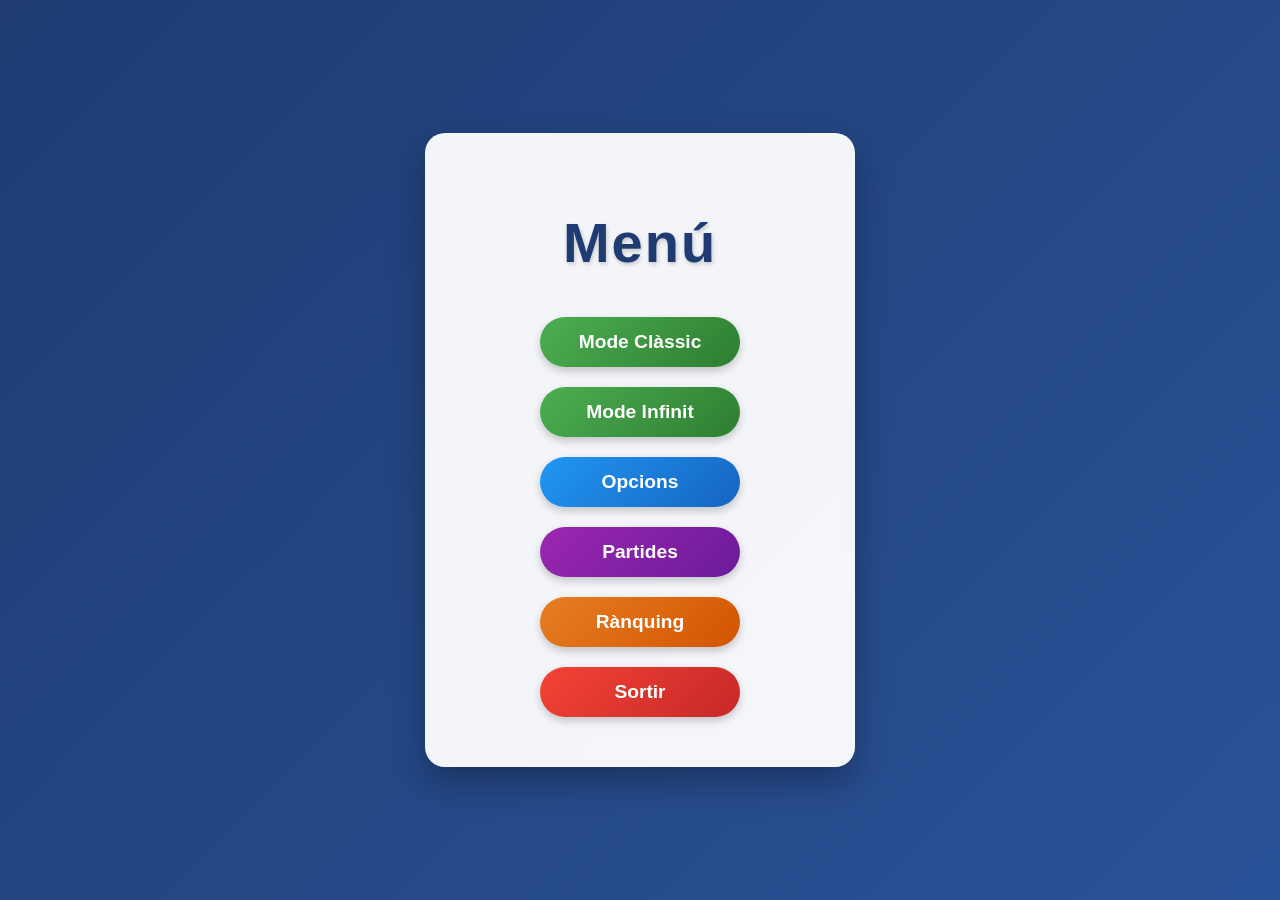
<file: index.html>
<!DOCTYPE html> 
<html>
	<head>
		<meta charset="utf-8">
		<script src="./js/main.js"></script>
		<link rel="stylesheet" href="./styles/main.css">
		<title> Memory - Menú </title>
	</head>
	<body>
	<div class="container">
		<div id="main-menu">
			<h1 id="title">Menú</h1>
			<button id="play1" class="center"> Mode Clàssic </button>
			<button id="play2" class="center"> Mode Infinit </button>
			<button id="options"> Opcions </button>
			<button id="saves"> Partides </button>
			<button id="ranking"> Rànquing </button>
			<button id="exit"> Sortir </button>
		</div>

		<div id="saves-menu" style="display: none;">
			<h1>Partides</h1>
			<div id="saves-list"></div>
			<button id="back-to-menu">Tornar</button>
		</div>
		<div id="ranking-menu">
			<h1>Rànquing</h1>
			<div id="ranking-list"></div>
			<button id="back-to-menu-ranking">Tornar</button>
		</div>
	</div>
	</body>
</html>
</file>
<file: styles/main.css>
body {
	font-family: 'Segoe UI', Roboto, Helvetica, Arial, sans-serif;
	background: linear-gradient(135deg, #1e3c72 0%, #2a5298 100%);
	color: white;
	min-height: 100vh;
	margin: 0;

	display: flex;
	flex-direction: column;
	align-items: center;
	justify-content: center;
	overflow-x: hidden;
}

.container {
	background: rgba(255, 255, 255, 0.95);
	padding: 40px;
	border-radius: 20px;
	box-shadow: 0 15px 35px rgba(0,0,0,0.3);
	text-align: center;
	width: 350px;
	backdrop-filter: blur(5px);
	color: #333;
}

h1 {
	font-size: 3.5rem;
	color: #1e3c72;
	text-shadow: 1px 2px 4px rgba(0,0,0,0.2);
	margin-bottom: 2rem;
	text-align: center;
	letter-spacing: 2px;
}

button {
	width: 200px;
	height: 50px;
	margin: 10px;
	font-size: 1.2rem;
	font-weight: bold;
	border: none;
	border-radius: 25px;
	cursor: pointer;
	box-shadow: 0 4px 8px rgba(0,0,0,0.2);
	transition: all 0.3s ease;
	color: white;
}

button:hover {
	transform: translateY(-3px);
	box-shadow: 0 6px 12px rgba(0,0,0,0.3);
	filter: brightness(1.1);
}
button:active {
	transform: translateY(1px);
	box-shadow: 0 2px 4px rgba(0,0,0,0.2);
}

#play1, #play2 { background: linear-gradient(135deg, #4CAF50, #2E7D32); }#options { background: linear-gradient(135deg, #2196F3, #1565C0); }
#saves { background: linear-gradient(135deg, #9C27B0, #6A1B9A); }
#exit { background: linear-gradient(135deg, #F44336, #C62828); }
#save, #apply, #default { background: linear-gradient(135deg, #FF9800, #EF6C00); }

.form-group {
	text-align: center;
	margin-bottom: 20px;
	display: flex;
	flex-direction: column;
	align-items: center;
}

label {
	font-size: 1.2rem;
	margin-top: 15px;
	font-weight: bold;
	color: #444;
	text-shadow: none;
}

input[type="number"], select {
	width: 220px;
	padding: 12px 15px;
	margin: 8px 0 20px 0;
	font-size: 1.1rem;
	border: none;
	border-radius: 12px;
	background-color: rgba(255, 255, 255, 0.95);
	color: #333;
	box-shadow: inset 0 2px 5px rgba(0,0,0,0.1);
	text-align: center;
	cursor: pointer;
	transition: outline 0.2s;
}

input[type="number"]:focus, select:focus {
	outline: 3px solid #FF9800;
}

#game {
	background-color: rgba(255, 255, 255, 0.95);
	padding: 25px;
	border-radius: 20px;
	box-shadow: 0 10px 25px rgba(0,0,0,0.4);

	display: grid;
	gap: 15px;
	justify-content: center;
	margin: 0 auto 20px auto;
	width: fit-content;
	max-width: 100%;
	box-sizing: border-box;
}

#game img {
	width: 120px;
	max-width: 96px;
	min-width: 45px;
	height: auto;
	aspect-ratio: 96 / 128;
	cursor: pointer;
	border-radius: 8px;
	box-shadow: 2px 2px 6px rgba(0,0,0,0.3);
	transition: transform 0.2s ease;
}

#game img:hover {
	transform: scale(1.05);
}

#gameTitle {
	color: white;
	text-shadow: 2px 4px 6px rgba(0,0,0,0.5);
}

#saves-menu, #ranking-menu {
	display: none;
}

#saves-list, #ranking-list {
	max-height: 300px;
	overflow-y: auto;
}

#ranking-list {
	text-align: left;
}

#ranking {
	background: linear-gradient(135deg, #e67e22, #d35400);
}

#back-to-menu, #back-to-menu-ranking {
	background: #95a5a6;
	margin-top: 20px;
}

.save-btn {
	height: auto !important;
	padding: 10px !important;
	background: linear-gradient(135deg, #9b59b6, #8e44ad) !important;
}

.ranking-item {
	background: rgba(0,0,0,0.05);
	margin: 8px 0;
	padding: 10px;
	border-radius: 8px;
}

.empty-msg {
	text-align: center;
}
</file>
